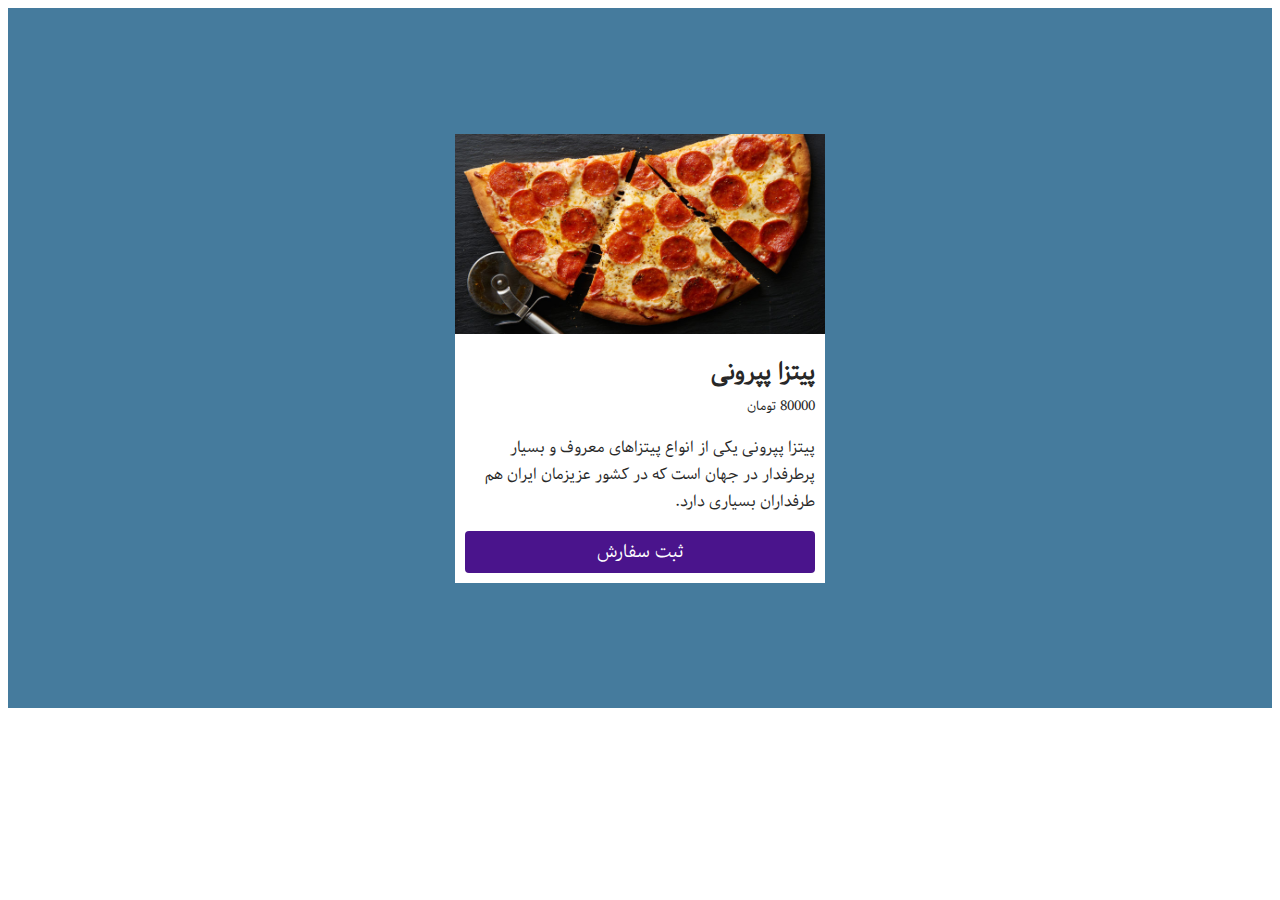
<file: 1-10/index.html>
<html lang="en">

<head>
  <meta charset="UTF-8">
  <meta http-equiv="X-UA-Compatible" content="IE=edge">
  <meta name="viewport" content="width=device-width, initial-scale=1.0">
  <title>Document</title>
  <link rel="stylesheet" href="fonts.css" />
  <link rel="stylesheet" href="app.css" />
  
</head>

<body>
  <div class="container">
    <div class="card">
      <div class="img">
        <img src="image..jpg">
      </div>

      <div class="content">
        <h2>پیتزا پپرونی</h2>
        <small>80000 تومان</small>
        <p>پیتزا پپرونی یکی از انواع پیتزاهای معروف و بسیار پرطرفدار در جهان است که در کشور عزیزمان ایران هم طرفداران
          بسیاری دارد.</p>

        <button>ثبت سفارش</button>
      </div>


    </div>
  </div>
</body>

</html>
</file>
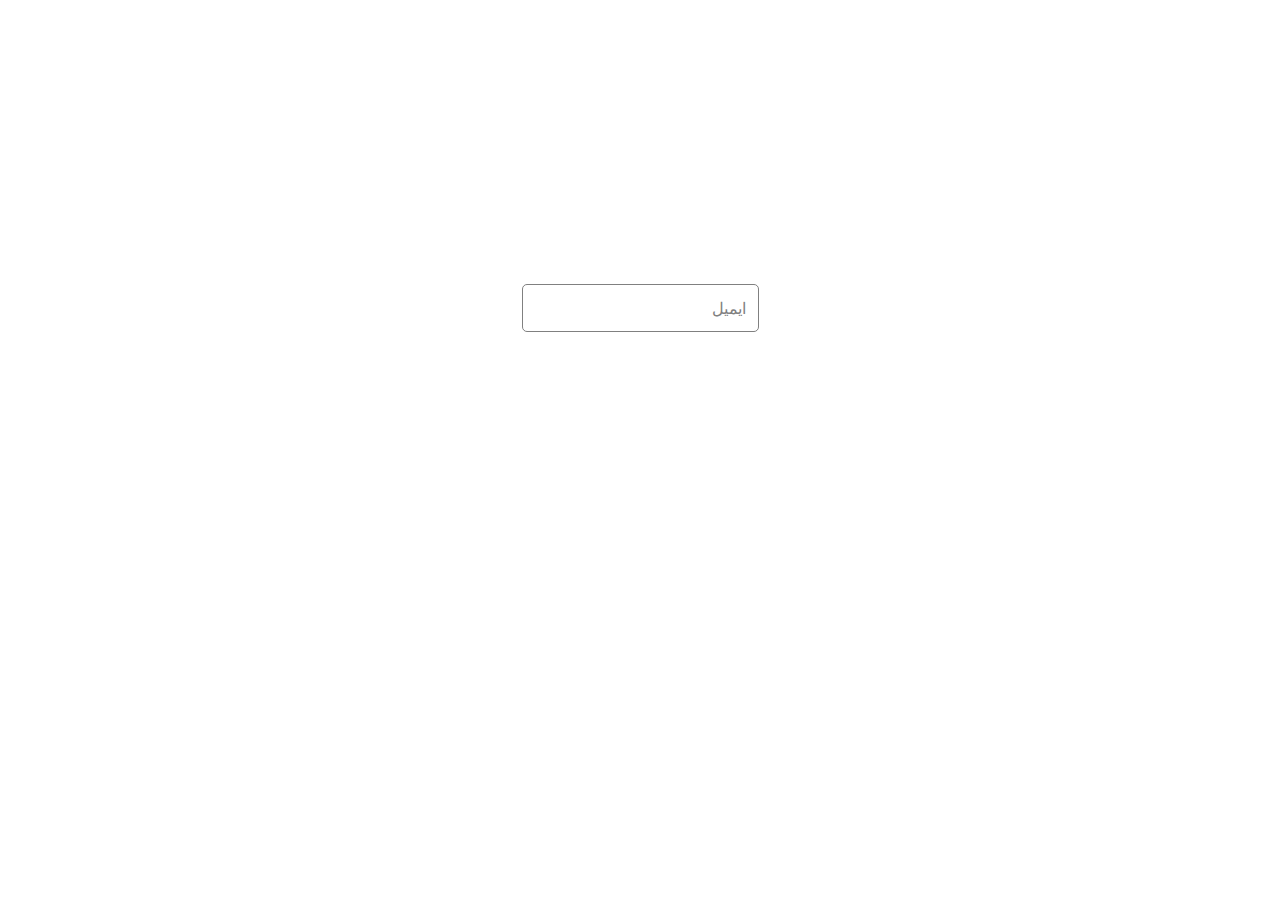
<file: 1-11/index.html>
<html lang="fa">
<head>
  <meta charset="UTF-8">
  <meta http-equiv="X-UA-Compatible" content="IE=edge">
  <meta name="viewport" content="width=device-width, initial-scale=1.0">
  <title>Document</title>
  <link rel="stylesheet" href="app.css">

  <link
      rel="stylesheet"
      href="https://cdn.jsdelivr.net/npm/bootstrap-icons@1.7.2/font/bootstrap-icons.css"
    />
</head>
<body>
  <div class="container">
    <div class="material-textfield">
      <input placeholder=" " type="email" required
      pattern="[^\s@]+@[^\s@]+\.[^\s@]+">
      <label>ایمیل</label>
    </div>
  </div>
  <script src="script.js"></script>
</body>


</html>
</file>
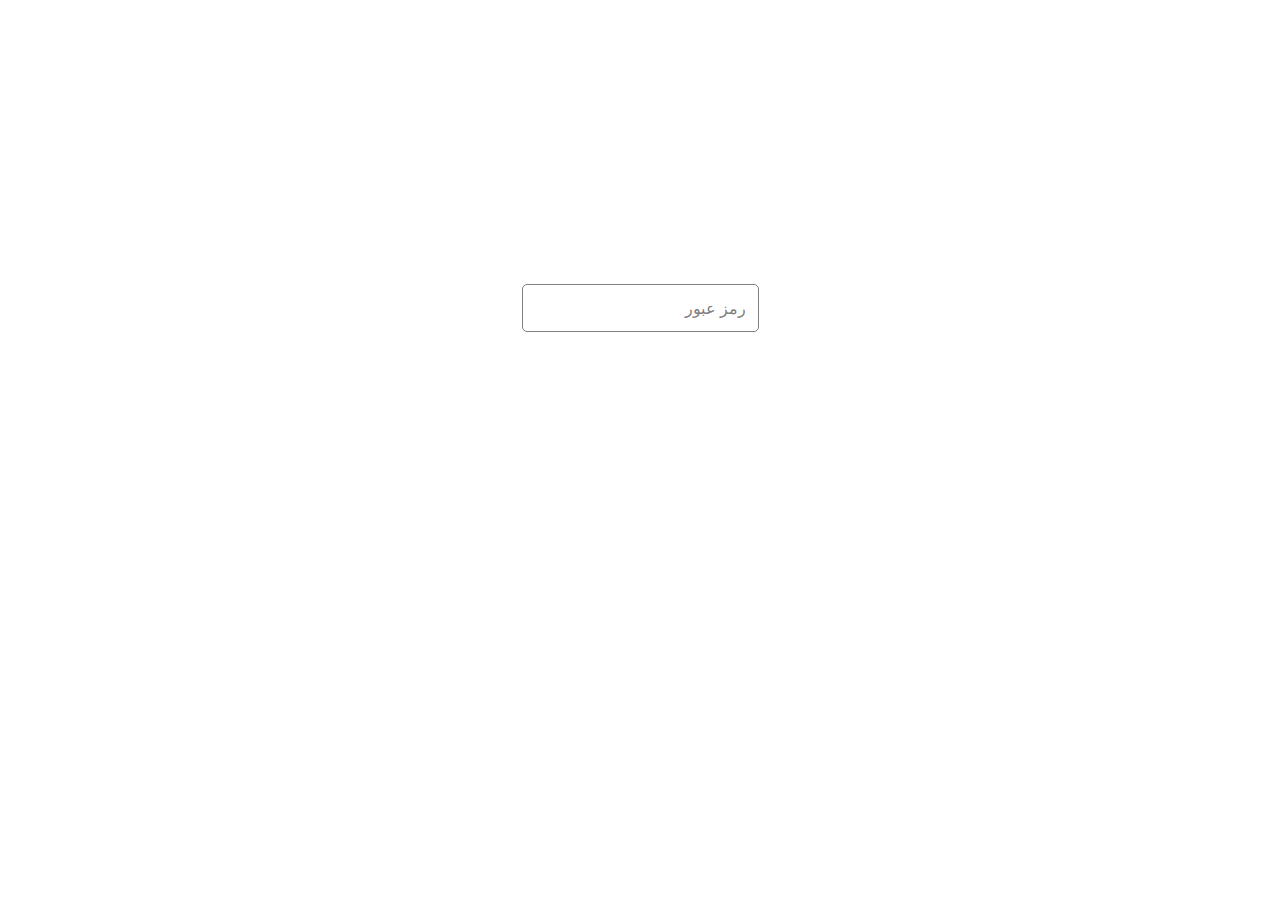
<file: 1-7/index.html>
<html lang="fa">
<head>
  <meta charset="UTF-8">
  <meta http-equiv="X-UA-Compatible" content="IE=edge">
  <meta name="viewport" content="width=device-width, initial-scale=1.0">
  <title>Document</title>
  <link rel="stylesheet" href="app.css">

  <link
      rel="stylesheet"
      href="https://cdn.jsdelivr.net/npm/bootstrap-icons@1.7.2/font/bootstrap-icons.css"
    />
</head>
<body>
  <div class="container">
    <div class="material-textfield">
      <input placeholder=" " type="text">
      <label>رمز عبور</label>
    </div>
  </div>
</body>
</html>
</file>
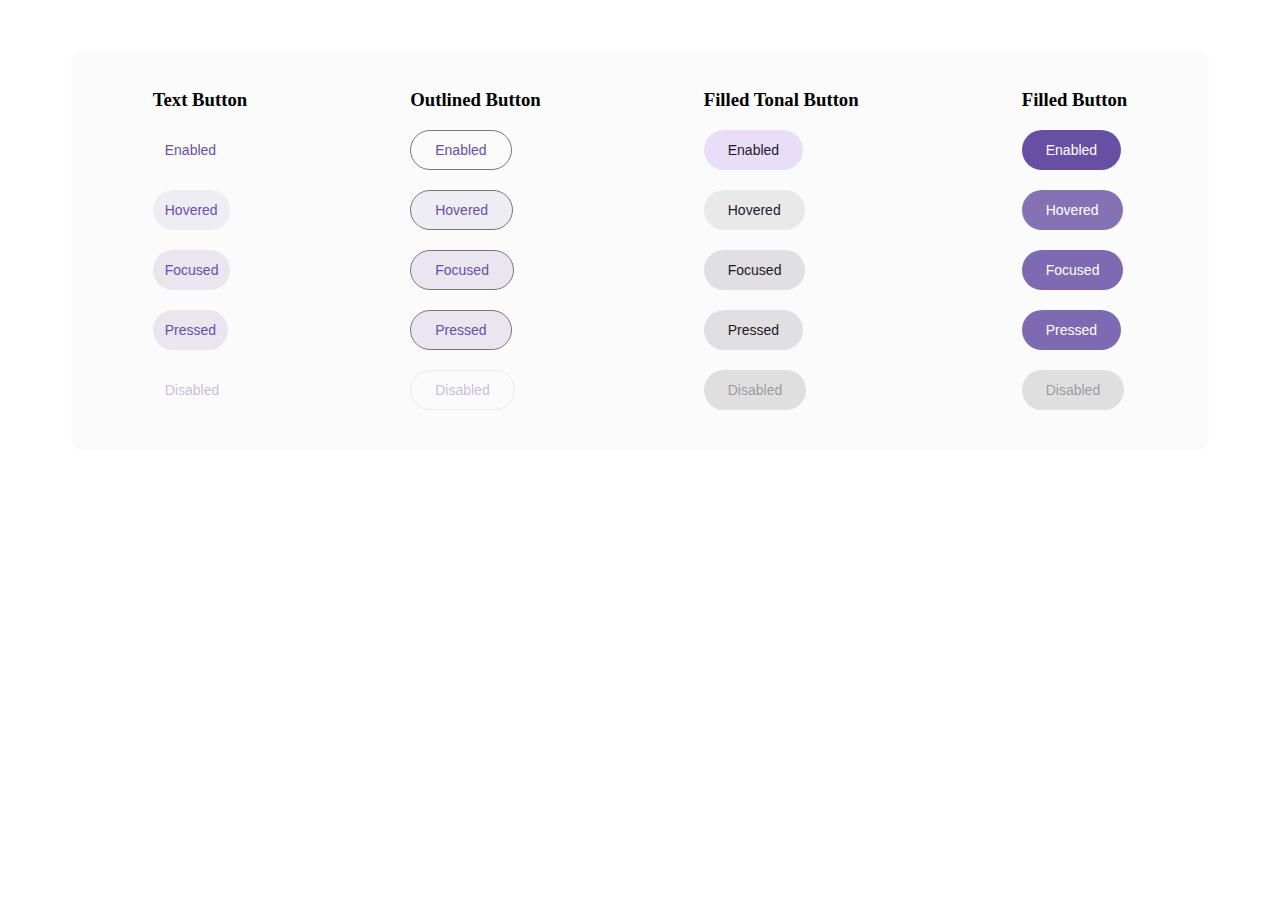
<file: 2-5/buttons.html>
<html lang="en">

<head>
    <meta charset="UTF-8">
    <meta http-equiv="X-UA-Compatible" content="IE=edge">
    <meta name="viewport" content="width=device-width, initial-scale=1.0">
    <title>Document</title>
    <link rel="stylesheet" href="app.css">
</head>

<body>
    <div class="container">
        <div class="text">
            <h3>Text Button</h3>
            <button class="Text-Button btn">Enabled</button>
            <button class="Text-Button-hoverd Text-Button btn">Hovered</button>
            <button class="Text-Button-focused Text-Button btn">Focused</button>
            <button class="Text-Button-pressed Text-Button btn">Pressed</button>
            <button disabled class="Text-Button-disabled Text-Button btn">Disabled</button>
        </div>

        <div class="outlined">
            <h3>Outlined Button</h3>
            <button class="Outlined-Button btn">Enabled</button>
            <button class="Outlined-Button-hoverd Outlined-Button btn">Hovered</button>
            <button class="Outlined-Button-focused Outlined-Button btn">Focused</button>
            <button class="Outlined-Button-pressed Outlined-Button btn">Pressed</button>
            <button disabled class="Outlined-Button-disabled Outlined-Button btn">Disabled</button>
        </div>


       <div class="filled-tonal">
        <h3>Filled Tonal Button</h3>
        <button class="Filled-tonal-button btn">Enabled</button>
        <button class="Filled-tonal-button-hoverd Filled-tonal-button btn">Hovered</button>
        <button class="Filled-tonal-button-focused Filled-tonal-button btn">Focused</button>
        <button class="Filled-tonal-button-pressed Filled-tonal-button btn">Pressed</button>
        <button disabled class="Filled-tonal-button-disabled Filled-tonal-button btn">Disabled</button>

       </div>

       <div class="filled">
        <h3>Filled Button</h3>
        <button class="Filled-button btn">Enabled</button>
        <button class="Filled-button-hovered Filled-button btn">Hovered</button>
        <button class="Filled-button-focused Filled-button btn">Focused</button>
        <button class="Filled-button-pressed Filled-button btn">Pressed</button>
        <button disabled class="Filled-button-disabled Filled-button btn">Disabled</button>

       </div>

        
        

    </div>
</body>

</html>
</file>
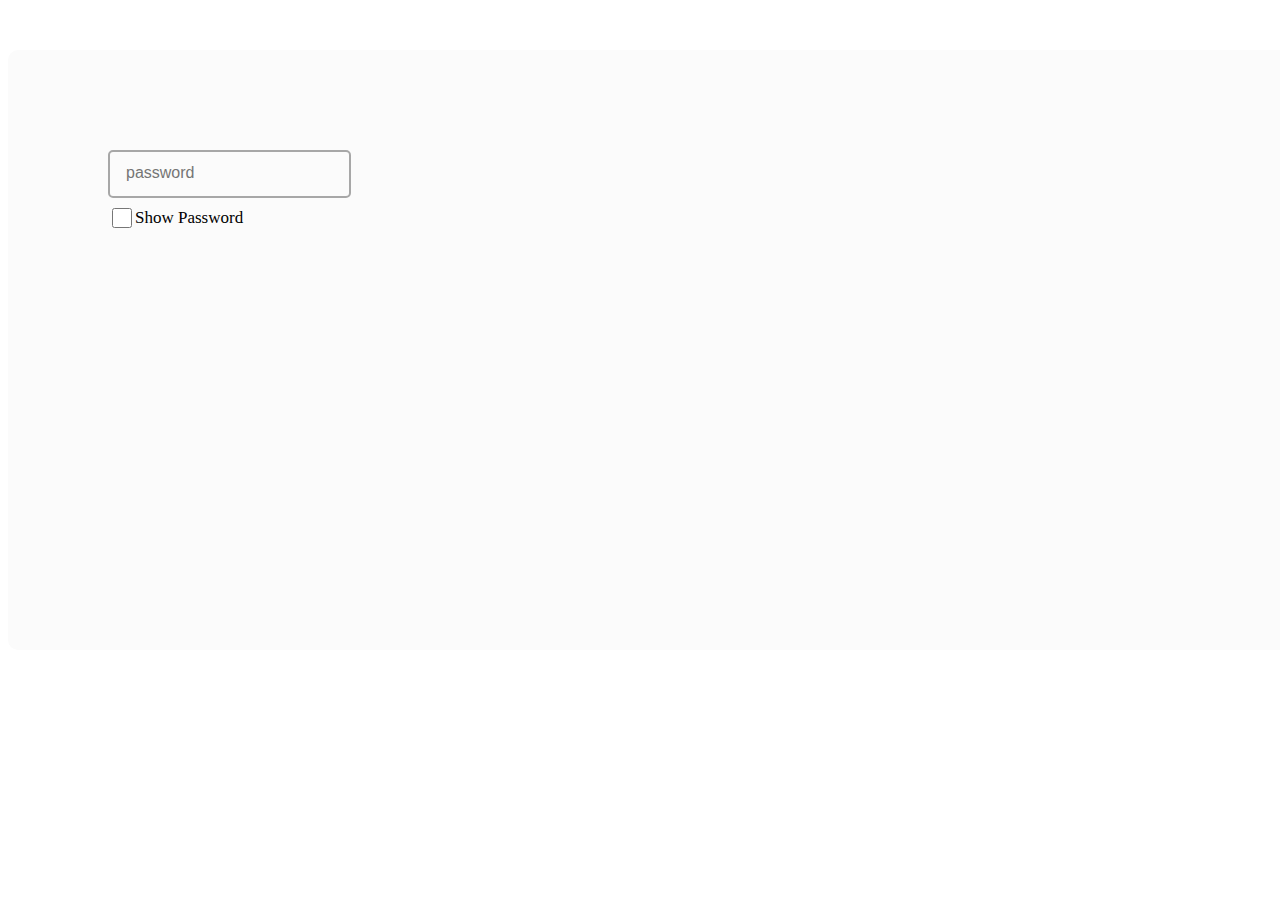
<file: 2-9/buttons.html>
<html lang="en">

<head>
    <meta charset="UTF-8">
    <meta http-equiv="X-UA-Compatible" content="IE=edge">
    <meta name="viewport" content="width=device-width, initial-scale=1.0">
    <title>Document</title>
    <link rel="stylesheet" href="app.css">
</head>

<body>
    <div class="container">

        <div class="password-input-wrapper">
            <input type="password" id="password-input" class="password-input" placeholder="password">
        </div>

        <div class="checkbox-wrapper">
            <input class="checkbox" type="checkbox" onclick="showPassword()">
            <span>        Show Password
            </span>
        </div>


    
    </div>

    <script src="app.js"></script>
</body>

</html>
</file>
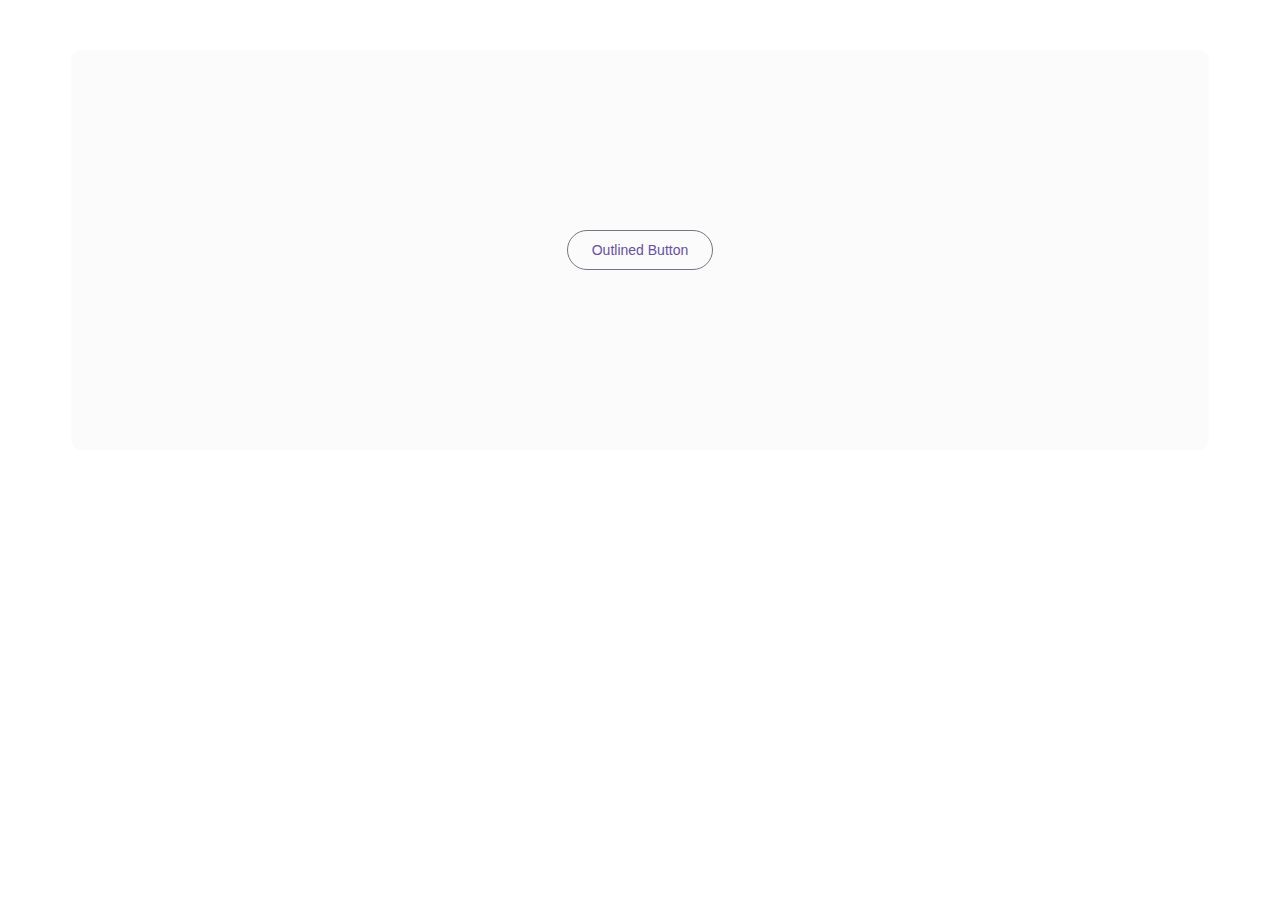
<file: 4-2/outlined.html>
<html lang="en">
<head>
    <meta charset="UTF-8">
    <meta http-equiv="X-UA-Compatible" content="IE=edge">
    <meta name="viewport" content="width=device-width, initial-scale=1.0">
    <title>Document</title>
    <link rel="stylesheet" href="app.css">
</head>
<body>
    <div class="container">
       

        <button class="Outlined-Button btn">Outlined Button</button>


    </div>
</body>
</html>
</file>
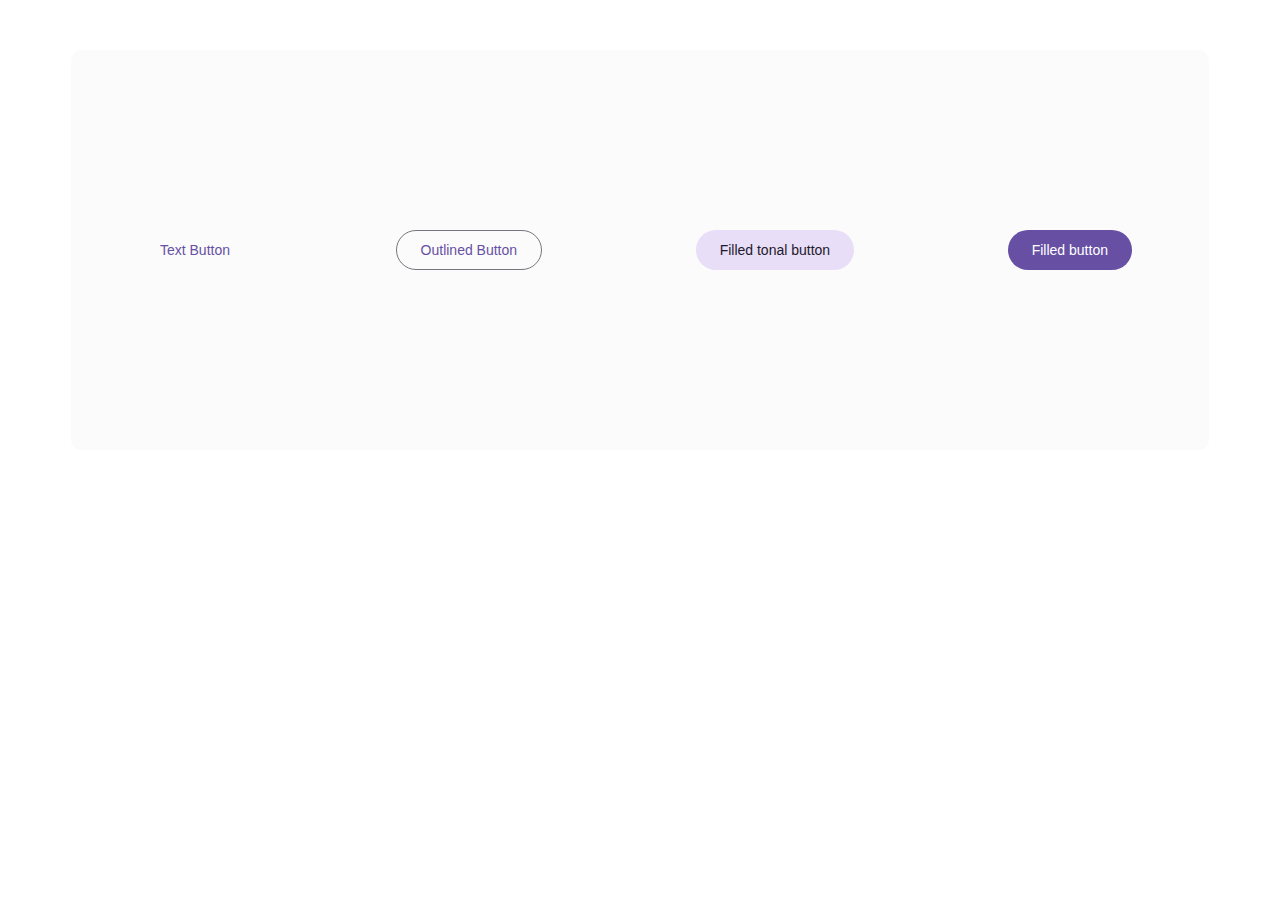
<file: 5-1/buttons.html>
<html lang="en">
<head>
    <meta charset="UTF-8">
    <meta http-equiv="X-UA-Compatible" content="IE=edge">
    <meta name="viewport" content="width=device-width, initial-scale=1.0">
    <title>Document</title>
    <link rel="stylesheet" href="app.css">
</head>
<body>
    <div class="container">
        <button class="Text-Button btn">Text Button</button>

        <button class="Outlined-Button btn">Outlined Button</button>

        <button class="Filled-tonal-button btn">Filled tonal button</button>
        <button class="Filled-button btn">Filled button</button>

    </div>
</body>
</html>
</file>
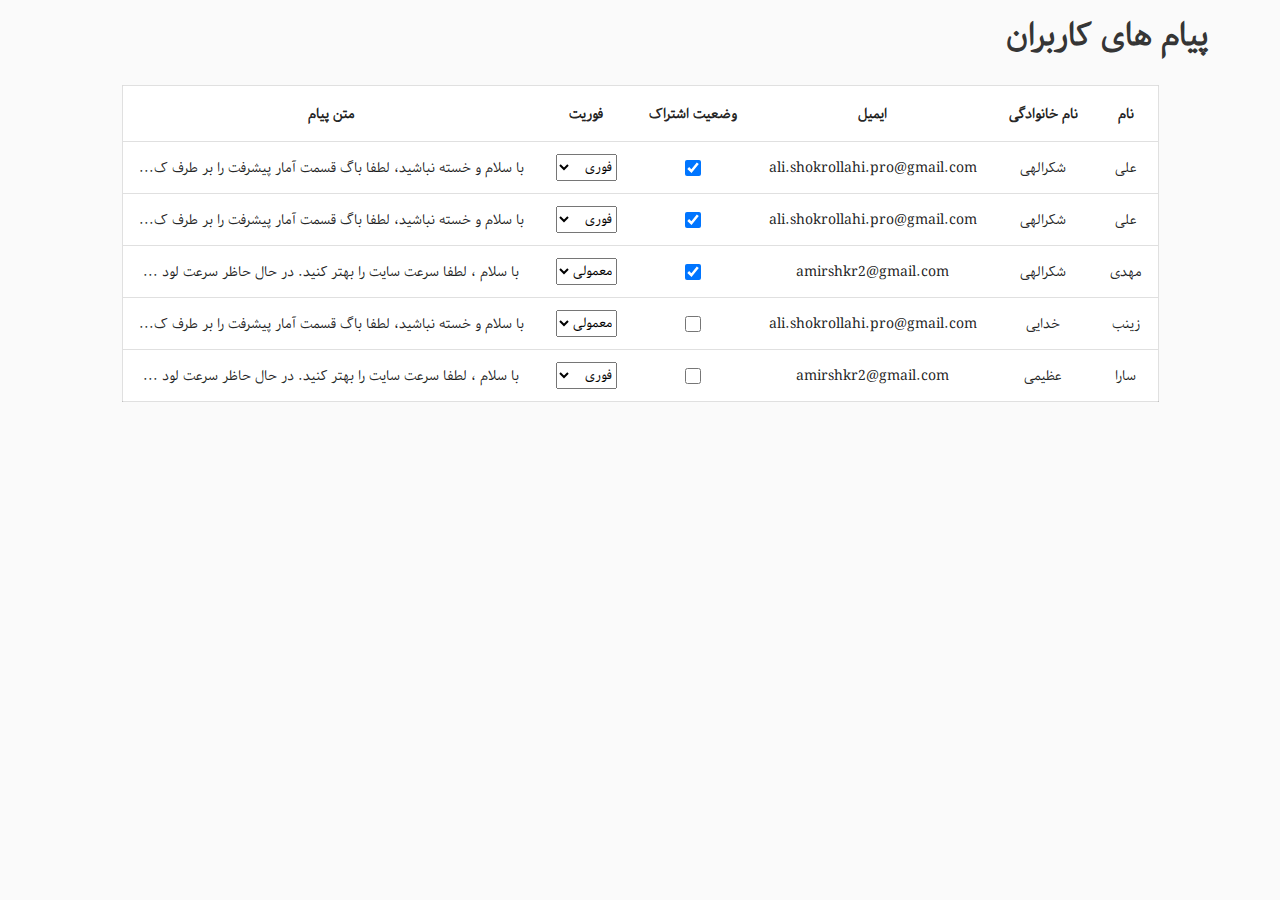
<file: c9.1.0/message.html>
<html lang="en">
<head>
    <meta charset="UTF-8">
    <meta http-equiv="X-UA-Compatible" content="IE=edge">
    <meta name="viewport" content="width=device-width, initial-scale=1.0">
    <title>Document</title>
    <link rel="stylesheet" href="app.css">
</head>
<body>
    <main class="container">
        <h1 class="title">پیام های کاربران</h1>
        <table class="table">
            <tr>
                <th>نام</th>
                <th>نام خانوادگی</th>
                <th>ایمیل</th>               
                <th>وضعیت اشتراک</th>
                <th>فوریت</th>
                
                <th>متن پیام</th>
            </tr>
            <tr class="info-row">
                <td>علی</td>
                <td>شکرالهی</td>            
                <td>ali.shokrollahi.pro@gmail.com</td>
                
                <td><input type="checkbox" checked class="service__check"></td>
                <td><select>
                    <option value="emergancy">فوری</option>
                    <option value="normal">معمولی</option>
                </select></td>
                <td class="message">با سلام و خسته نباشید، لطفا باگ قسمت آمار پیشرفت را بر طرف کنید</td>
            </tr>
            <tr class="info-row">
                <td>علی</td>
                <td>شکرالهی</td>            
                <td>ali.shokrollahi.pro@gmail.com</td>
                
                <td><input type="checkbox" checked class="service__check"></td>
                <td><select>
                    <option value="emergancy">فوری</option>
                    <option value="normal">معمولی</option>
                </select></td>
                <td class="message">با سلام و خسته نباشید، لطفا باگ قسمت آمار پیشرفت را بر طرف کنید</td>
            </tr>
            <tr class="info-row">
                <td>مهدی</td>
                <td>شکرالهی</td>            
                <td>amirshkr2@gmail.com</td>
                
                <td><input type="checkbox" checked class="service__check"></td>
                <td><select>
                    <option value="emergancy">فوری</option>
                    <option selected value="normal">معمولی</option>
                </select></td>
                <td class="message">با سلام ، لطفا سرعت سایت را بهتر کنید. در حال حاظر سرعت لود وبسایت بیشتر از 5 ثانیه است
            <tr class="info-row">
                <td>زینب</td>
                <td>خدایی</td>            
                <td>ali.shokrollahi.pro@gmail.com</td>
                
                <td><input type="checkbox"  class="service__check"></td>
                <td><select>
                    <option value="emergancy">فوری</option>
                    <option selected value="normal">معمولی</option>
                </select></td>
                <td class="message">با سلام و خسته نباشید، لطفا باگ قسمت آمار پیشرفت را بر طرف کنید</td>
            </tr>
            <tr class="info-row">
                <td>سارا</td>
                <td>عظیمی</td>            
                <td>amirshkr2@gmail.com</td>
                
                <td><input type="checkbox"  class="service__check"></td>
                <td><select>
                    <option value="emergancy">فوری</option>
                    <option value="normal">معمولی</option>
                </select></td>
                <td class="message">با سلام ، لطفا سرعت سایت را بهتر کنید. در حال حاظر سرعت لود وبسایت بیشتر از 5 ثانیه است
                </tr>
            

        </table>
    </main>

    <script src="textValidator.js"></script>
</body>
</html>
</file>
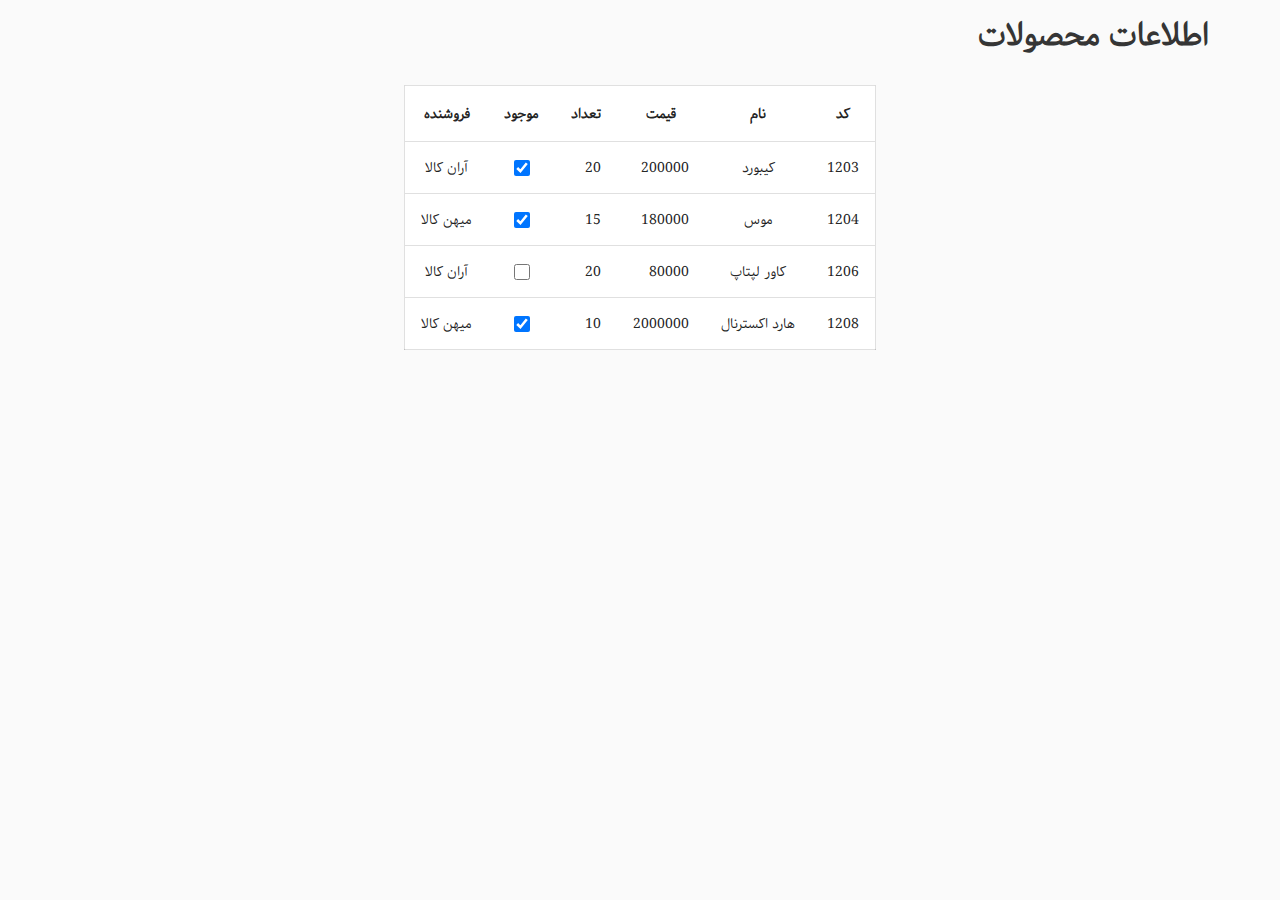
<file: c9.1.0/product.html>
<html lang="en">

<head>
    <meta charset="UTF-8">
    <meta http-equiv="X-UA-Compatible" content="IE=edge">
    <meta name="viewport" content="width=device-width, initial-scale=1.0">
    <title>Document</title>
    <link rel="stylesheet" href="app.css">
</head>

<body>
    <main class="container">
        <h1 class="title">اطلاعات محصولات</h1>
        <table class="table">
            <tr>
                <th>کد</th>
                <th>نام</th>
                <th>قیمت</th>
                
                <th>تعداد</th>
                <th>موجود</th>
                <th>فروشنده</th>
            </tr>
            <tr class="info-row">
                <td>1203</td>
                <td>کیبورد</td>
                <td class="number">200000</td>
                <td class="number">20</td>
                
                <td><input type="checkbox" checked class="service__check"></td>
                <td>آران کالا</td>
           </tr>

           <tr class="info-row">
            <td>1204</td>
            <td>موس</td>
            <td class="number">180000</td>
            <td class="number">15</td>
            
            <td><input type="checkbox" checked class="service__check"></td>
            <td>میهن کالا</td>
       </tr>

       <tr class="info-row">
        <td>1206</td>
        <td>کاور لپتاپ</td>
        <td class="number">80000</td>
        <td class="number">20</td>
        
        <td><input type="checkbox"  class="service__check"></td>
        <td>آران کالا</td>
   </tr>

   <tr class="info-row">
    <td>1208</td>
    <td>هارد اکسترنال</td>
    <td class="number">2000000</td>
    <td class="number">10</td>
    
    <td><input type="checkbox" checked class="service__check"></td>
    <td>میهن کالا</td>
</tr>


        </table>
    </main>
</body>

</html>
</file>
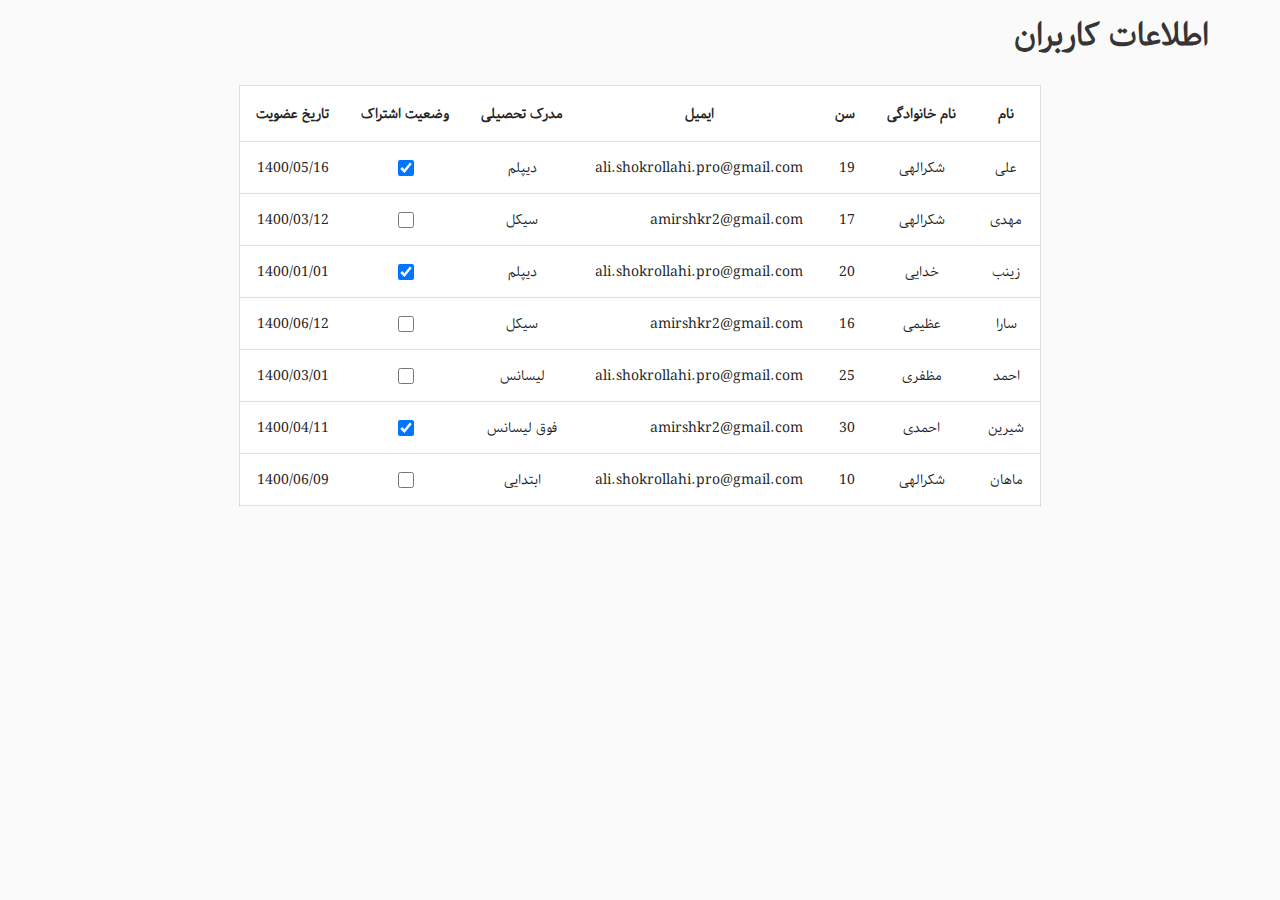
<file: c9.1.0/users.html>
<html lang="en">

<head>
    <meta charset="UTF-8">
    <meta http-equiv="X-UA-Compatible" content="IE=edge">
    <meta name="viewport" content="width=device-width, initial-scale=1.0">
    <title>Document</title>
    <link rel="stylesheet" href="app.css">
</head>

<body>
    <main class="container">
        <h1 class="title">اطلاعات کاربران</h1>
        <table class="table">
            <tr>
                <th>نام</th>
                <th>نام خانوادگی</th>
                <th>سن</th>
                <th>ایمیل</th>
                <th>مدرک تحصیلی</th>
                <th>وضعیت اشتراک</th>
                <th>تاریخ عضویت</th>
            </tr>
            <tr class="info-row">
                <td>علی</td>
                <td>شکرالهی</td>
                <td class="number">19</td>
                <td class="number">ali.shokrollahi.pro@gmail.com</td>
                <td>دیپلم</td>
                <td><input type="checkbox" checked class="service__check"></td>
                <td class="number">1400/05/16</td>
            </tr>
            <tr class="info-row">
                <td>مهدی</td>
                <td>شکرالهی</td>
                <td class="number">17</td>
                <td class="number">amirshkr2@gmail.com</td>
                <td>سیکل</td>
                <td><input type="checkbox" class="service__check"></td>
                <td class="number">1400/03/12</td>
            </tr>

            <tr class="info-row">
                <td>زینب</td>
                <td>خدایی</td>
                <td class="number">20</td>
                <td class="number">ali.shokrollahi.pro@gmail.com</td>
                <td>دیپلم</td>
                <td><input type="checkbox" checked class="service__check"></td>
                <td class="number">1400/01/01</td>
            </tr>

            <tr class="info-row">
                <td>سارا</td>
                <td>عظیمی</td>
                <td class="number">16</td>
                <td class="number">amirshkr2@gmail.com</td>
                <td>سیکل</td>
                <td><input type="checkbox" class="service__check"></td>
                <td class="number">1400/06/12</td>
            </tr>

            <tr class="info-row">
                <td>احمد</td>
                <td>مظفری</td>
                <td class="number">25</td>
                <td class="number">ali.shokrollahi.pro@gmail.com</td>
                <td>لیسانس</td>
                <td><input type="checkbox" class="service__check"></td>
                <td class="number">1400/03/01</td>
            </tr>

            <tr class="info-row">
                <td>شیرین</td>
                <td>احمدی</td>
                <td class="number">30</td>
                <td class="number">amirshkr2@gmail.com</td>
                <td>فوق لیسانس</td>
                <td><input type="checkbox" checked class="service__check"></td>
                <td class="number">1400/04/11</td>
            </tr>

            <tr class="info-row">
                <td>ماهان</td>
                <td>شکرالهی</td>
                <td class="number">10</td>
                <td class="number">ali.shokrollahi.pro@gmail.com</td>
                <td>ابتدایی</td>
                <td><input type="checkbox" class="service__check"></td>
                <td class="number">1400/06/09</td>
            </tr>

        </table>
    </main>
</body>

</html>
</file>
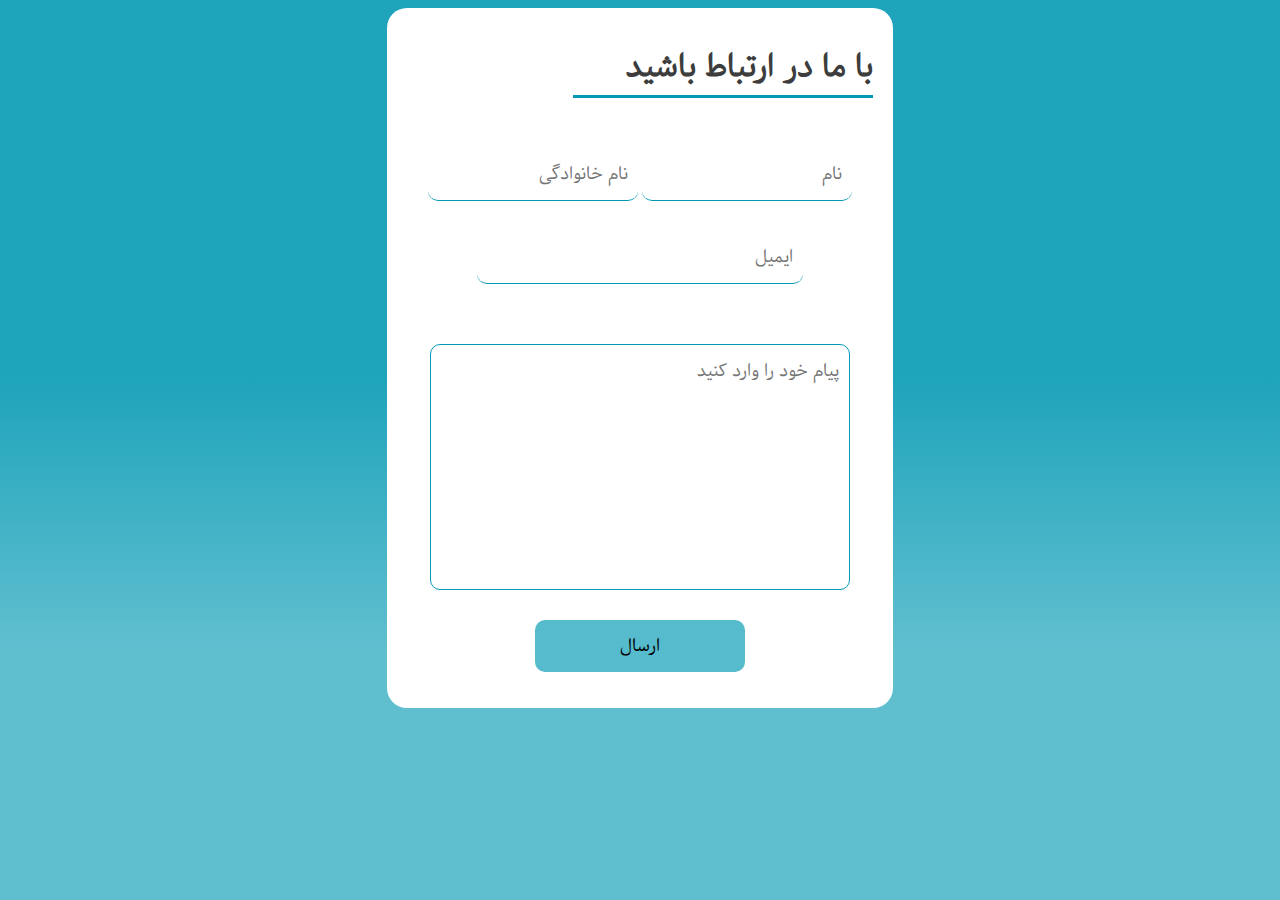
<file: contact/contact.html>
<html lang="fa">
<head>
    <meta charset="UTF-8">
    <meta http-equiv="X-UA-Compatible" content="IE=edge">
    <meta name="viewport" content="width=device-width, initial-scale=1.0">
    <title>Document</title>
    <link rel="stylesheet" href="css/font.css">
    <link rel="stylesheet" href="css/app.css">
    
</head>
<body>
    <div class="contact">
        <h1 class="contact__title">با ما در ارتباط باشید</h1>

        <form  class="contact__form">
            
                <input type="text" name="name" placeholder="نام" class="name">
            <input type="text" name="family" placeholder="نام خانوادگی" class="family">

            <input type="email" name="email" class="email" placeholder="ایمیل">

            <textarea   rows="7" placeholder="پیام خود را وارد کنید"></textarea>

            <input type="submit" value="ارسال">
            

            
        </form>
    </div>
</body>
</html>
</file>
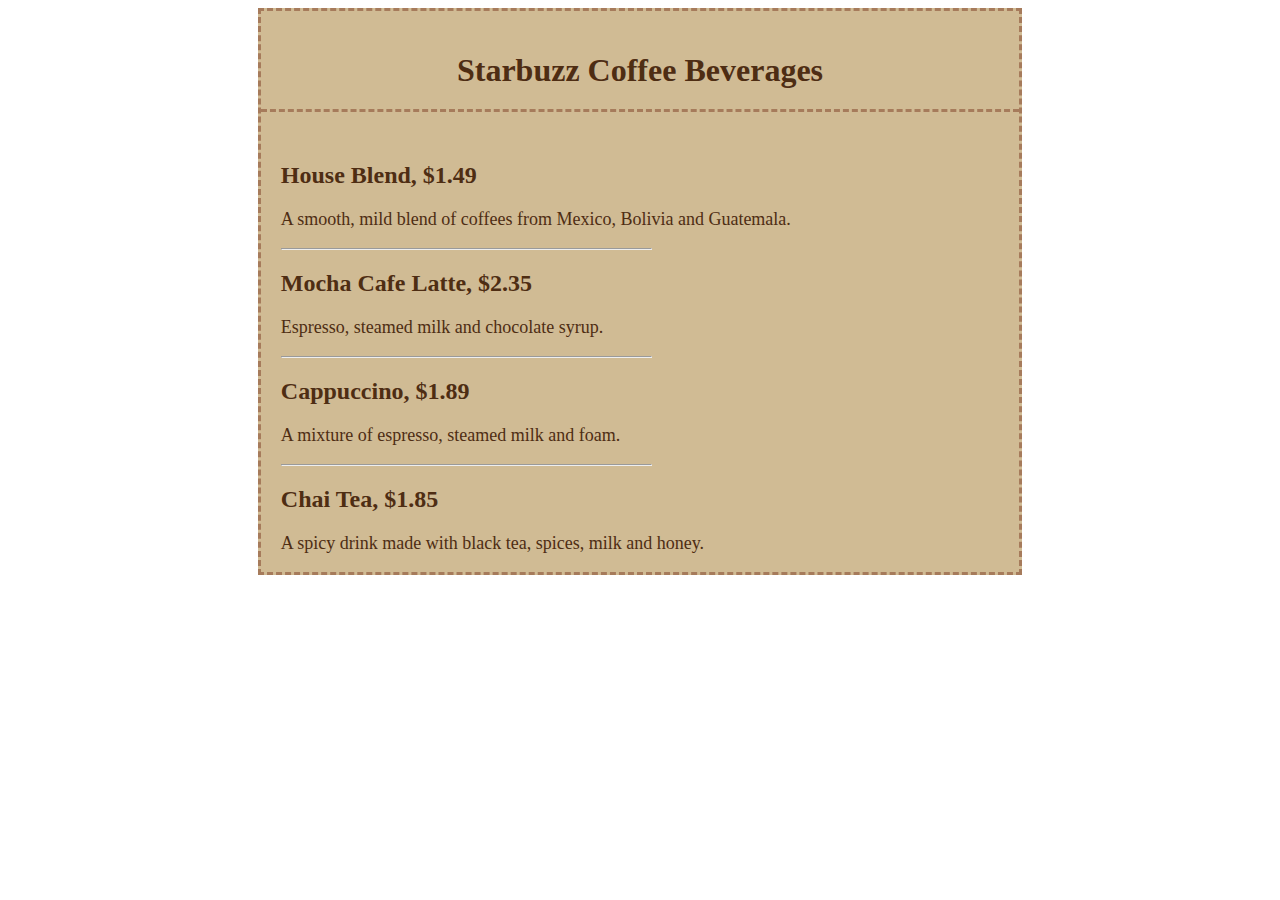
<file: starbuzz/starbuzz.html>
<html lang="en">

<head>
    <meta charset="UTF-8">
    <meta http-equiv="X-UA-Compatible" content="IE=edge">
    <meta name="viewport" content="width=device-width, initial-scale=1.0">
    <title>Starbuzz menu</title>
    <link rel="stylesheet" href="app.css">
</head>

<body>
    <main>
        <div class="menu__wrapper">
            <h1 class="menu__title">
                Starbuzz Coffee Beverages
            </h1>
            <div class="menu">

                <h2>House Blend, $1.49</h2>

                <p>A smooth, mild blend of coffees from Mexico, Bolivia
                    and Guatemala.</p>

                <hr>

                <h2>Mocha Cafe Latte, $2.35</h2>

                <p>Espresso, steamed milk and chocolate syrup.</p>

                <hr>

                <h2>Cappuccino, $1.89</h2>

                <p>A mixture of espresso, steamed milk and foam.</p>

                <hr>

                <h2>Chai Tea, $1.85</h2>

                <p>A spicy drink made with black tea, spices, milk and
                    honey.</p>
            </div>

        </div>
    </main>
</body>

</html>
</file>
<file: 1-10/fonts.css>
@font-face {
     font-family: Gandom;
     src: url('Gandom.eot');
     src: url('Gandom.eot?#iefix') format('embedded-opentype'),
          url('Gandom.woff') format('woff'),
          url('Gandom.ttf') format('truetype');
     font-weight: normal;
}
</file>
<file: 1-10/app.css>
* {
  font-family: Gandom;
}

body {
  direction: rtl;

}

.container {
  width: 100%;
  height: 700px;
  background-color: #457b9d;
  margin: auto;
  display: flex;
  justify-content: center;
  align-items: center;

}

.card {
  background-color: white;
  width: 370px;
}

.card img {
  width: 100%;
  height: 200px;
}

.content {
  padding: 10px;
  color: rgb(39, 39, 39);
}

.content h2 {
  margin-top: 7px;
  margin-bottom: 2px;
}

.content button {
  width: 100%;
  background-color: #4a148c;
  padding: 5px 2px;
  border: none;
  border-radius: 4px;
  font-size: 18px;
  color: white;
}


@media only screen and (max-width: 768px) {
    .card{
     display: flex;
     width: 600px;
   }
   .card img{
     height: 100%;
     width: 150px;
   }
   .content button{
     display: block;
     width: 100px;
     margin-right: auto;
   }
}
</file>
<file: 1-11/app.css>
body {
 
  direction: rtl;
    
  }
  .container {
   height: 600px;
    display: flex;
    justify-content: center;
    align-items: center;
  }
  
  .material-textfield {
    position: relative;  
  }
  
  label {
    position: absolute;
    font-size: 1rem;
    right: 0;
    top: 50%;
    transform: translateY(-50%);
    background-color: white;
    color: gray;
    padding: 0 5px;
    margin: 0 8px;
    transition: .1s ease-out;
    transform-origin: left top;
    pointer-events: none;
  }
  input {
    font-size: 1rem;
    outline: none;
    border: 1px solid gray;
    border-radius: 5px;  
    padding:0px 16px 0px 12px;
    height: 48px;
    color: gray;
    transition: 0.2s ease-out;
  }
  input:focus {
    border-color: #6200EE;  
  }
  input:focus + label {
    color: #6200EE;
    top: 0;
    transform: translateY(-50%) scale(.9);
  }
  input:not(:placeholder-shown) + label {
    top: 0;
    transform: translateY(-50%) scale(.9);
  }
</file>
<file: 1-7/app.css>
body {
 
direction: rtl;
  
}
.container {
 height: 600px;
  display: flex;
  justify-content: center;
  align-items: center;
}

.material-textfield {
  position: relative;  
}

label {
  position: absolute;
  font-size: 1rem;
  right: 0;
  top: 50%;
  transform: translateY(-50%);
  background-color: white;
  color: gray;
  padding: 0 5px;
  margin: 0 8px;
  transition: .1s ease-out;
  transform-origin: left top;
  pointer-events: none;
}
input {
  font-size: 1rem;
  outline: none;
  border: 1px solid gray;
  border-radius: 5px;  
  padding:0px 16px 0px 12px;
  height: 48px;
  color: gray;
  transition: 0.2s ease-out;
}
input:focus {
  border-color: #6200EE;  
}
input:focus + label {
  color: #6200EE;
  top: 0;
  transform: translateY(-50%) scale(.9);
}
input:not(:placeholder-shown) + label {
  top: 0;
  transform: translateY(-50%) scale(.9);
}
</file>
<file: 2-5/app.css>
.container {
    width: 90%;
    height: 400px;
    margin: auto;
    margin-top: 50px;
    background-color: rgb(251, 251, 251);
    border-radius: 10px;
    display: flex;
    justify-content: space-around;
    align-items: center;
}

.btn {
    cursor: pointer;
    line-height: 20px;
    font-size: 14;
    font-weight: 500;
    display: block;
    border-radius: 20px;
    margin-bottom: 20px;
}

.Text-Button {
    background-color: transparent;
    min-width: 48px;
    height: 40px;
    padding-left: 12px;
    padding-right: 12px;   
    color: #6750A4;
    border: none;
}

.Text-Button-hoverd{
    background-color:rgba(103, 80, 164,0.08) ;    
}

.Text-Button-focused{
    background-color:rgba(103, 80, 164,0.12) ; 
}

.Text-Button-pressed{
    background-color:rgba(103, 80, 164,0.12) ; 
}

.Text-Button-disabled{
    color:rgba(103, 80, 164,0.38) ; 
}



.Outlined-Button {
    background-color: transparent;
    border: 1px solid #79747E;
    outline: #79747E;
    color: #6750A4;
    height: 40px;
    padding-left: 24px;
    padding-right: 24px;
}

.Outlined-Button-hoverd{
    background-color:rgba(103, 80, 164,0.08) ;
}

.Outlined-Button-focused{
    background-color:rgba(103, 80, 164,0.12) ;
}

.Outlined-Button-pressed{
    background-color:rgba(103, 80, 164,0.12) ;
}

.Outlined-Button-disabled{
    

    border: 1px solid rgba(103, 80, 164,0.12);
    color:rgba(103, 80, 164,0.38) ; 
}

.Filled-tonal-button {
    background-color: #E8DEF8;
    color: #1E192B;
    border-radius: 20px;
    border: none;
    height: 40px;
    padding-left: 24px;
    padding-right: 24px;

}

.Filled-tonal-button-hoverd{
    background-color: rgba(30, 25, 43, 0.08);
}

.Filled-tonal-button-focused{
    background-color: rgba(30, 25, 43, 0.12);
}

.Filled-tonal-button-pressed{
    background-color: rgba(30, 25, 43, 0.12);
}

.Filled-tonal-button-disabled{
    background-color: rgba(28, 27, 31, 0.12);
    color: rgba(28, 27, 31, 0.38);
}

.Filled-button {
    background-color: #6750A4;
    color: #FFFFFF; 
    height: 40px;
    padding-left: 24px;
    padding-right: 24px;
    border: none;

}

.Filled-button-hovered{
    background-color: rgba(102, 80, 164, 0.8);
   
}

.Filled-button-focused{
    background-color: rgba(102, 80, 164, 0.85);
   
}

.Filled-button-pressed{
    background-color: rgba(102, 80, 164, 0.85);
   
}

.Filled-button-disabled{
    background-color: rgba(28, 27, 31, 0.12);
    color: rgba(28, 27, 31, 0.38);
   
}
</file>
<file: 2-9/app.css>
.container {
    width: 90%;
    height: 400px;
    margin: auto;
    margin-top: 50px;
    background-color: rgb(251, 251, 251);
    border-radius: 10px;
    padding: 100px;
  
}

.password-input{
    padding: 12px 16px 14px;
    background-color: transparent;
    font-size: 16px;
    border-radius: 5px; 
    border: 2px solid rgb(167, 167, 167);
}

.password-input:focus{
    border: 1px solid #6200ee;
    outline:1px solid #6200ee; ;
}

.checkbox{
    width: 20px;
    height: 20px;
}

.checkbox-wrapper{
    font-size: 17px;
    display: flex;
    align-items: center;
    margin-top: 7px;
}
</file>
<file: 4-2/app.css>
.container {
    width: 90%;
    height: 400px;
    margin: auto;
    margin-top: 50px;
    background-color: rgb(251, 251, 251);
    border-radius: 10px;
    display: flex;
    justify-content: space-around;
    align-items: center;
}


.Outlined-Button {
    background-color: transparent;
    border: 1px solid #79747E;
    outline: #79747E;
    color: #6750A4;
    height: 40px;
    padding-left: 24px;
    padding-right: 24px;
    cursor: pointer;
    line-height: 20px;
    font-size: 14;
    font-weight: 500;
    border-radius: 20px;
}
</file>
<file: 5-1/app.css>
.container {
    width: 90%;
    height: 400px;
    margin: auto;
    margin-top: 50px;
    background-color: rgb(251, 251, 251);
    border-radius: 10px;
    display: flex;
    justify-content: space-around;
    align-items: center;
}

.btn {
    cursor: pointer;
    line-height: 20px;
    font-size: 14;
    font-weight: 500;
    border-radius: 20px;
}

.Text-Button {
    background-color: transparent;
    min-width: 48px;
    height: 40px;
    padding-left: 12px;
    padding-right: 12px;   
    color: #6750A4;
    border: none;
}

.Outlined-Button {
    background-color: transparent;
    border: 1px solid #79747E;
    outline: #79747E;
    color: #6750A4;
    height: 40px;
    padding-left: 24px;
    padding-right: 24px;
}

.Filled-tonal-button {
    background-color: #E8DEF8;
    color: #1E192B;
    border-radius: 20px;
    border: none;
    height: 40px;
    padding-left: 24px;
    padding-right: 24px;

}

.Filled-button {
    background-color: #6750A4;
    color: #FFFFFF; 
    height: 40px;
    padding-left: 24px;
    padding-right: 24px;
    border: none;

}
</file>
<file: c9.1.0/app.css>
@font-face {
    font-family: 'gandom';
    src: url(Gandom.ttf);
}

* {
    font-family: 'gandom';
    box-sizing: border-box;
}

body {
    direction: rtl;
    background: #fafafa;
}

.title {
    color: rgb(53, 53, 53);
}

.container {
    width: 90%;
    margin-left: auto;
    margin-right: auto;
}

.table{

    margin-left: auto;
    margin-right: auto;
    background-color: white;
    border-radius: 3px;
    text-align: center;
    border: 1px solid rgba(0, 0, 0, .12);
    border-collapse: collapse;
}

.table tr {
    border-top-width: 1px;
    border-top-style: solid;
    border-top-color: rgba(0, 0, 0, .12);


}

.info-row:hover {
    background-color: rgba(0, 0, 0, .04);
}

.table th {
    height: 56px;
    padding-right: 16px;
    padding-left: 16px;
    font-size: 14px;
    color: rgba(0, 0, 0, .87);
}

.table td {
    height: 52px;
    padding-right: 16px;
    padding-left: 16px;
    font-size: 14px;
    color: rgba(0, 0, 0, .87);

}

.service__check {
    width: 16px;
    height: 16px;
}

.number {
    text-align: right;
}
</file>
<file: contact/css/font.css>
@font-face {
  font-family: gandom;
  
  src: 
       url('../font/Gandom.woff') format('woff'),
       url('../font/Gandom.ttf') format('truetype');
  font-weight: normal;
  font-style: normal;
}
</file>
<file: contact/css/app.css>
*{
    box-sizing: border-box;
}

body{
    background: rgb(3, 153, 179);
    background: linear-gradient(180deg, rgba(3, 153, 179, 0.8914916308320203) 42%, rgba(3, 153, 179, 0.630987429151348) 72%);
    direction: rtl;
}

.contact{
    width: 40%;
    height: 700px;
    background-color: white;
    margin: auto;
    border-radius: 20px;
    font-family: "gandom";
    
    padding: 10px 20px;
    color: rgb(61, 61, 61);
}

.contact__title{
border-bottom: 3px solid rgb(3, 153, 179);
width: 300px;
}

.contact__form{
    text-align: center;
    margin-top: 50px;
}

input,textarea{
    padding: 10px;
    width: 45%;
    font-family:"gandom" ;
    font-size: 18px;
    border-radius: 10px;
    margin-bottom: 30px;
    border: none;
    border-bottom: 1px solid rgb(3, 153, 179);
    
    
}

.email{
    width: 70%;
}
textarea{
    resize: none;
    width: 90%;
    margin-top: 30px;
    border: 1px solid rgb(3, 153, 179);
}

input:focus {
    outline: none;
    border-bottom: 3px solid rgb(3, 153, 179);
}

textarea:focus{
    outline: none;
    border-bottom: 3px solid rgb(3, 153, 179);
}


input[type=submit]{
    border: none;
    background-color: rgba(3, 153, 179, 0.671);
    cursor: pointer;
}
</file>
<file: starbuzz/app.css>
.menu__wrapper{
    width: 60%;
    margin-right: auto;
    margin-left: auto;
    
    border: 3px dashed #a67b5b;
    background-color: #d0bb94;
    color: #4e2d13;
}


.menu__title{
    margin-bottom: 50px;
    text-align: center;
    border-bottom: 3px dashed #a67b5b;
    padding: 20px;
    
}

.menu{
    margin-left: 20px;
}

hr{
    margin: initial;
   
    width: 50%;
}

p{
    font-size: 18px;
}
</file>
